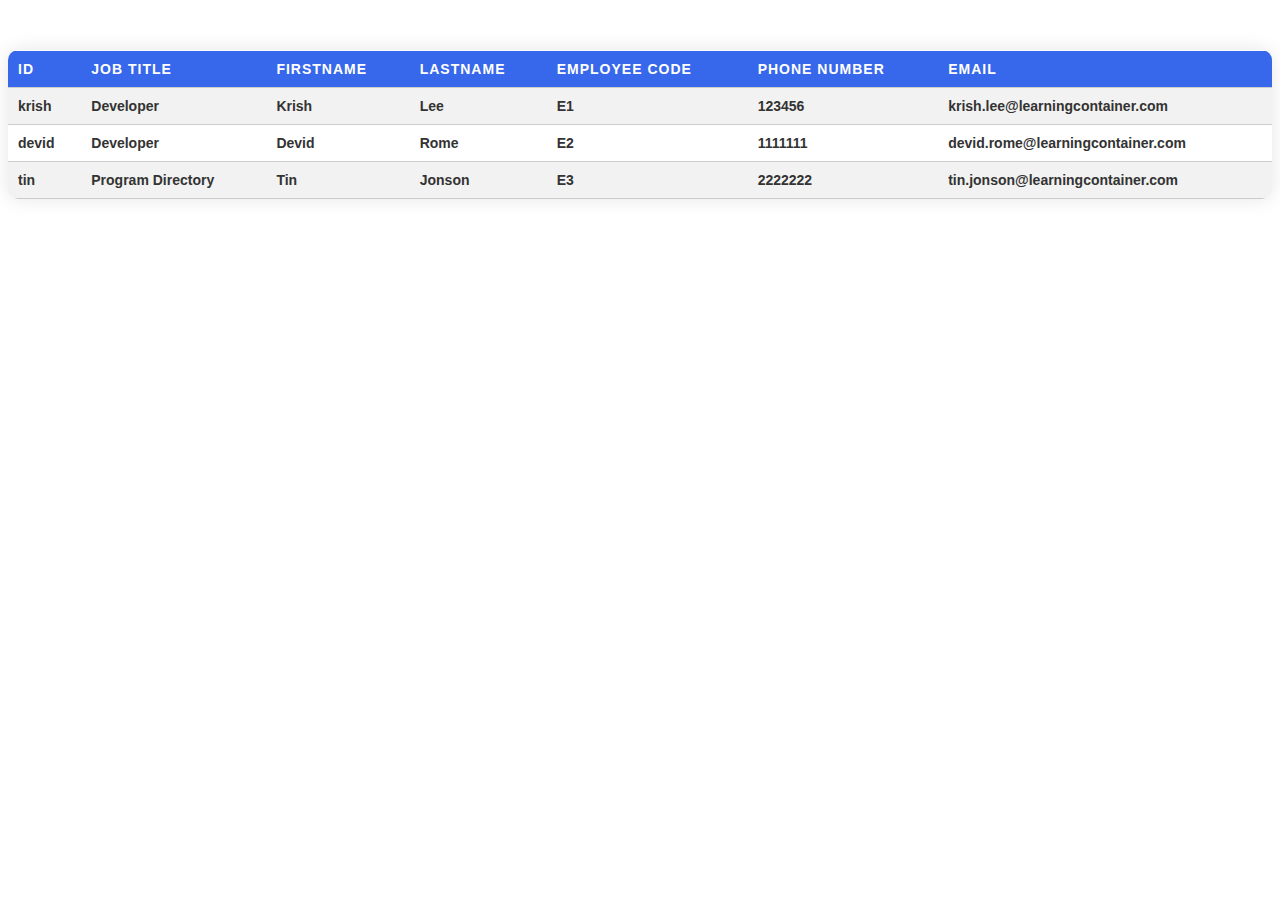
<file: JsonHw/index.html>
<!DOCTYPE html>
<html lang="en">
<head>
    <meta charset="UTF-8">
    <link rel="stylesheet" href="style.css">
    <title>Title</title>
    <script src="https://code.jquery.com/jquery-3.5.1.js"></script>

</head>
<body>
<table>
    <tr>
        <th>Id</th>
        <th>Job Title</th>
        <th>Firstname</th>
        <th>Lastname</th>
        <th>Employee Code</th>
        <th>Phone Number</th>
        <th>Email</th>
    </tr>
</table>
<script src="scipt.js"></script>
</body>
</html>
</file>
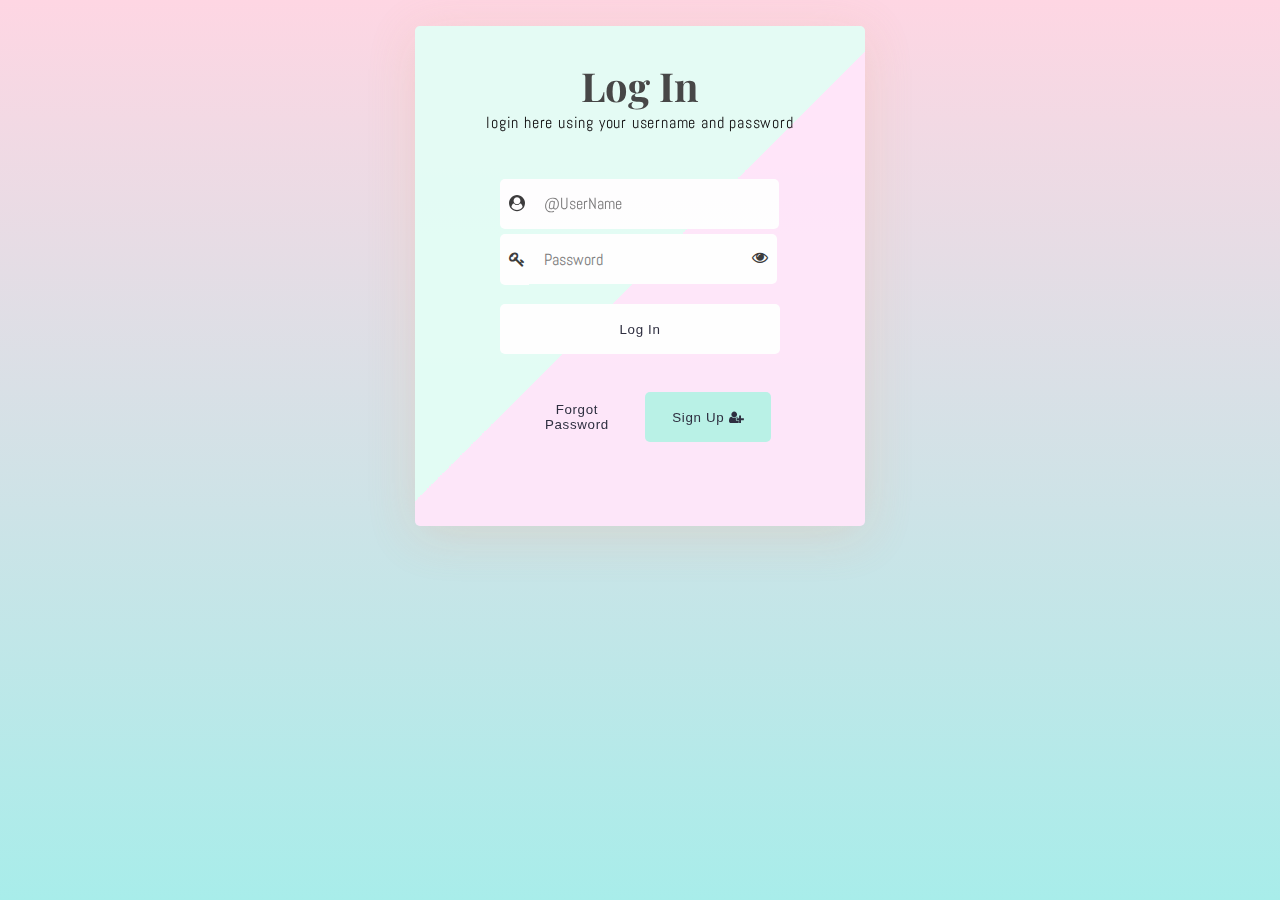
<file: LoginAndRegistr/index.html>
<!DOCTYPE html>
<html lang="en">
<head>
    <meta charset="UTF-8">
  <link rel="stylesheet" href="style.css">
    <title>Title</title>
    <link rel="stylesheet" href="https://cdnjs.cloudflare.com/ajax/libs/font-awesome/4.7.0/css/font-awesome.min.css">
</head>
<body>
<div class="overlay">
    <form>
        <!--   con = Container  for items in the form-->
        <div class="con">
            <!--     Start  header Content  -->
            <header class="head-form">
                <h2>Log In</h2>
                <!--     A welcome message or an explanation of the login form -->
                <p>login here using your username and password</p>
            </header>
            <!--     End  header Content  -->
            <br>
            <div class="field-set">

                <!--   user name -->
                <span class="input-item">
           <i class="fa fa-user-circle"></i>
         </span>
                <!--   user name Input-->
                <input class="form-input" id="txt-input" type="text" placeholder="@UserName" required>

                <br>

                <!--   Password -->

                <span class="input-item">
        <i class="fa fa-key"></i>
       </span>
                <!--   Password Input-->
                <input class="form-input" type="password" placeholder="Password" id="pwd"  name="password" required>

                <!--      Show/hide password  -->
                <span>
        <i class="fa fa-eye" aria-hidden="true"  type="button" id="eye"></i>
     </span>


                <br>
                <!--        buttons -->
                <!--      button LogIn -->
                <button id="login" class="log-in"> Log In </button>
            </div>

            <!--   other buttons -->
            <div class="other">
                <!--      Forgot Password button-->
                <button class="btn submits frgt-pass">Forgot Password</button>
                <!--     Sign Up button -->
                <button id= "signUp" class="btn submits sign-up">Sign Up
                    <!--         Sign Up font icon -->
                    <i class="fa fa-user-plus" aria-hidden="true"></i>
                </button>
                <!--      End Other the Division -->
            </div>

            <!--   End Conrainer  -->
        </div>

        <!-- End Form -->
    </form>
</div>
<script src="script.js"></script>
</body>
</html>
</file>
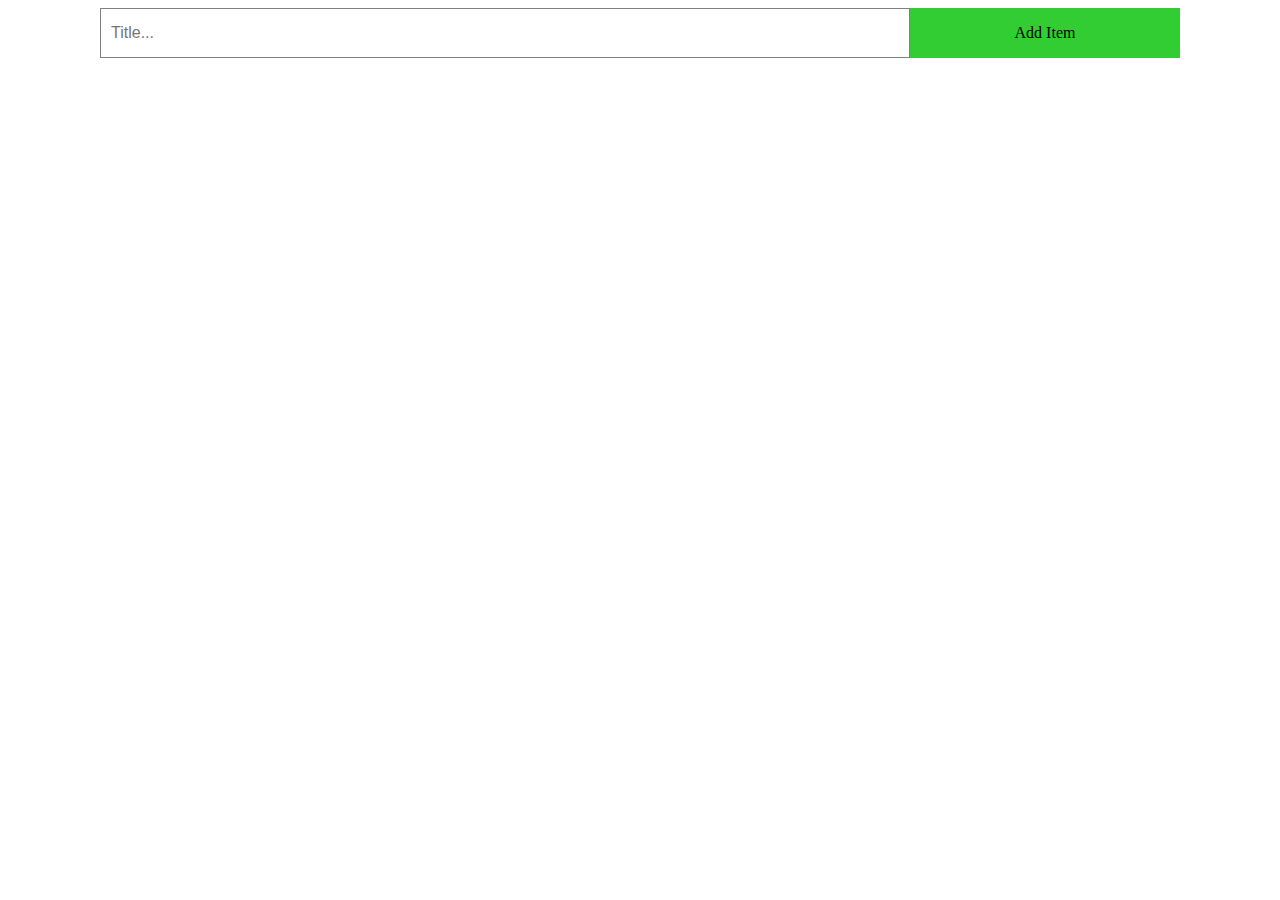
<file: ToDoList/index.html>
<!DOCTYPE html>
<html lang="en">
<head>
    <meta charset="UTF-8">
    <title>Title</title>
    <link rel="stylesheet" href="style.css">
</head>
<body>
<div class="container">
    <div id="myDIV" class="header">
            <input type="text" id="myInput" placeholder="Title...">
        <span onclick="newItem()" class="addBtn">Add Item</span>
    </div>

    <ul id="myUL">
    </ul>
</div>

<script src="script.js"></script>
</body>
</html>
</file>
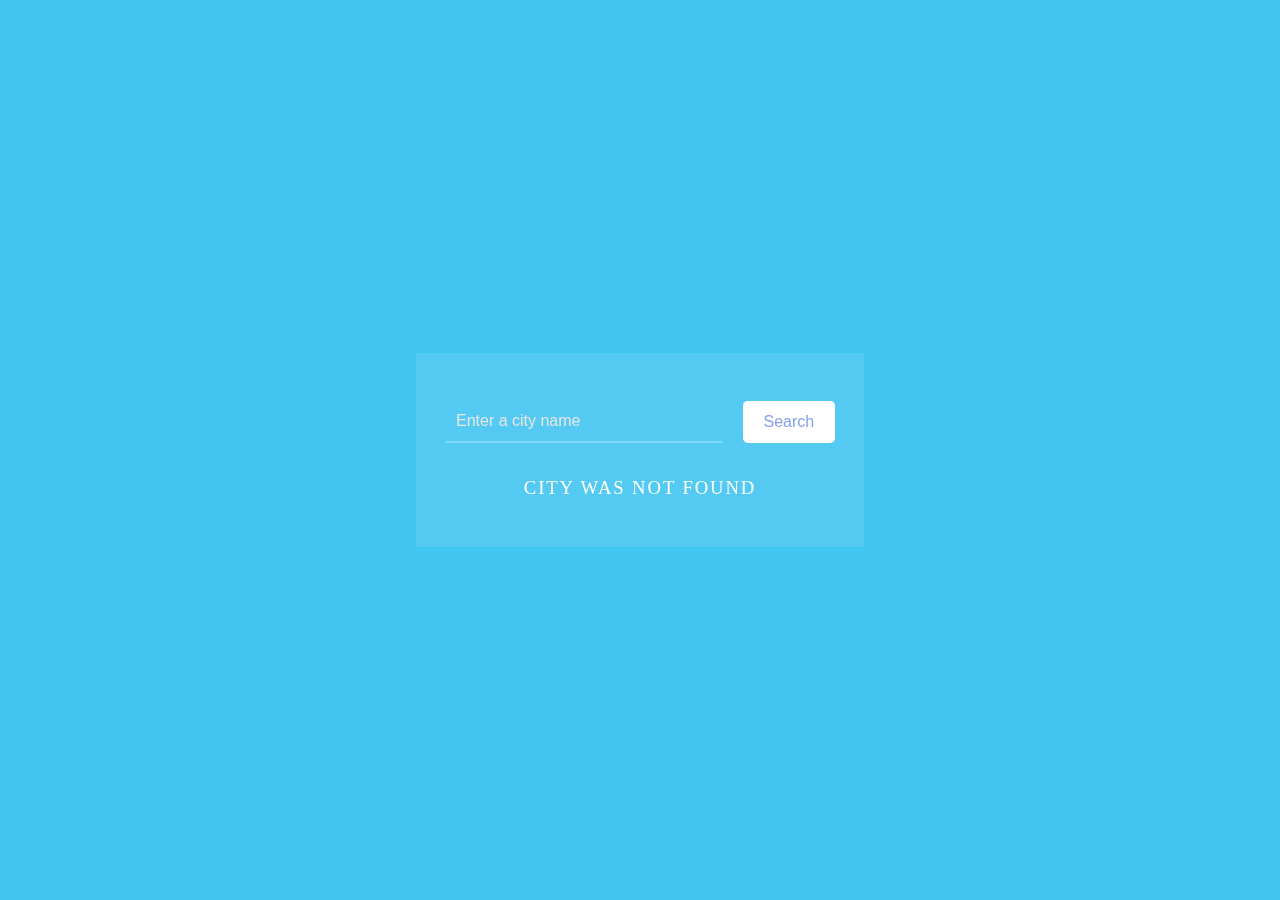
<file: WeatherApp/index.html>
<!DOCTYPE html>
<html lang="en">
<head>
    <meta name="viewport" content="width=device-width, initial-scale=1.0" />
    <title>Weather App</title>
    <link
            href="https://fonts.googleapis.com/css2?family=Poppins:wght@300;500;600&display=swap"
            rel="stylesheet"
    />
    <link rel="stylesheet" href="style.css" />

</head>
<body>
<div class="wrapper">
    <div class="container">
        <div class="search-container">
            <input
                    type="text"
                    placeholder="Enter a city name"
                    id="city"
                    value="Baku"
            />
            <button id="search-btn">Search</button>
        </div>
        <div id="result"></div>
    </div>
</div>
<script src="https://code.jquery.com/jquery-3.6.0.min.js"></script>
<script src="script.js"></script>

</body>
</html>
</file>
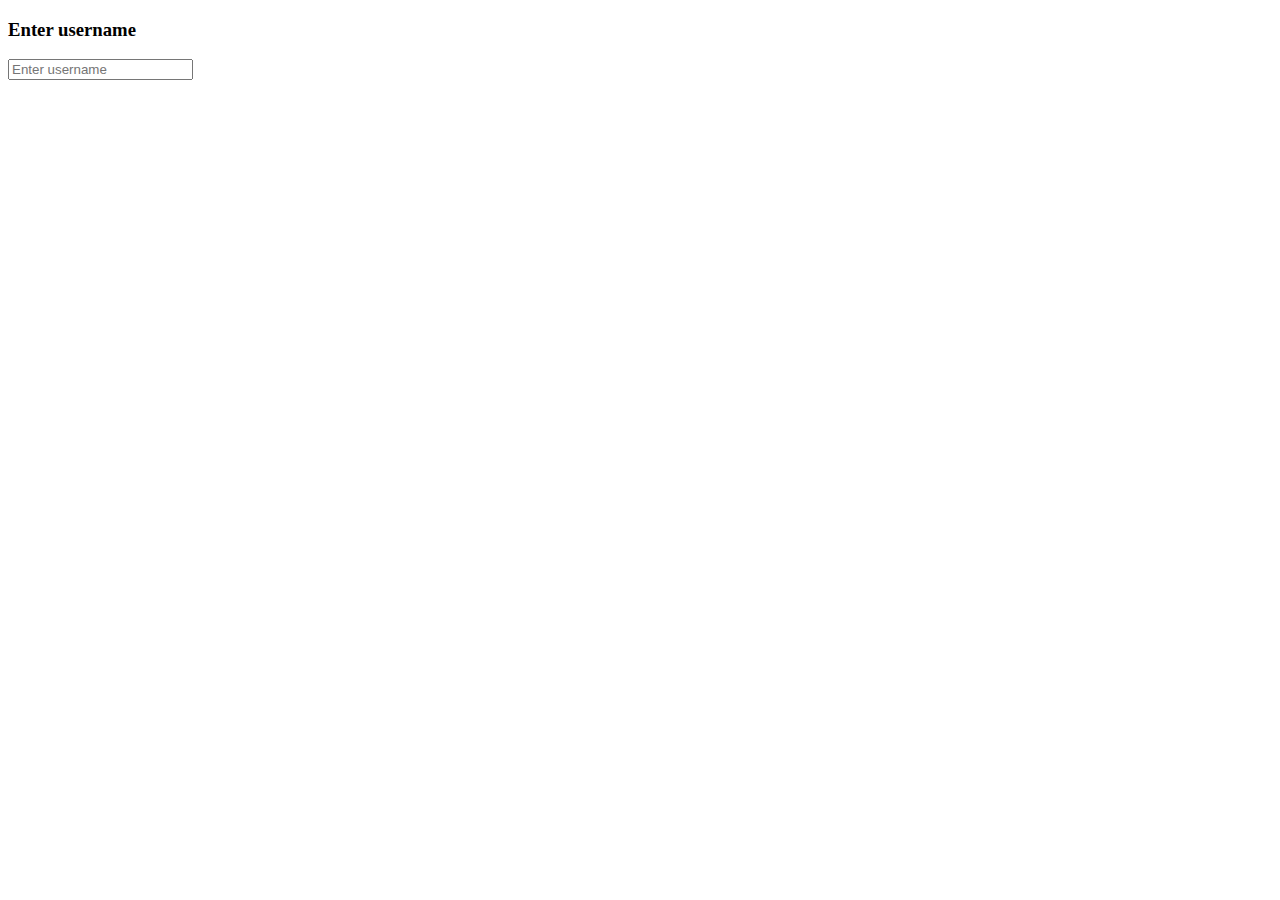
<file: Hw6/task1/index.html>
<!DOCTYPE html>
<html lang="en">
<head>
    <title>Document</title>
</head>
<body>
<h3>Enter username</h3>
<input type="text" id="input" placeholder="Enter username">
<script src="./script.js"></script>
</body>
</html>
</file>
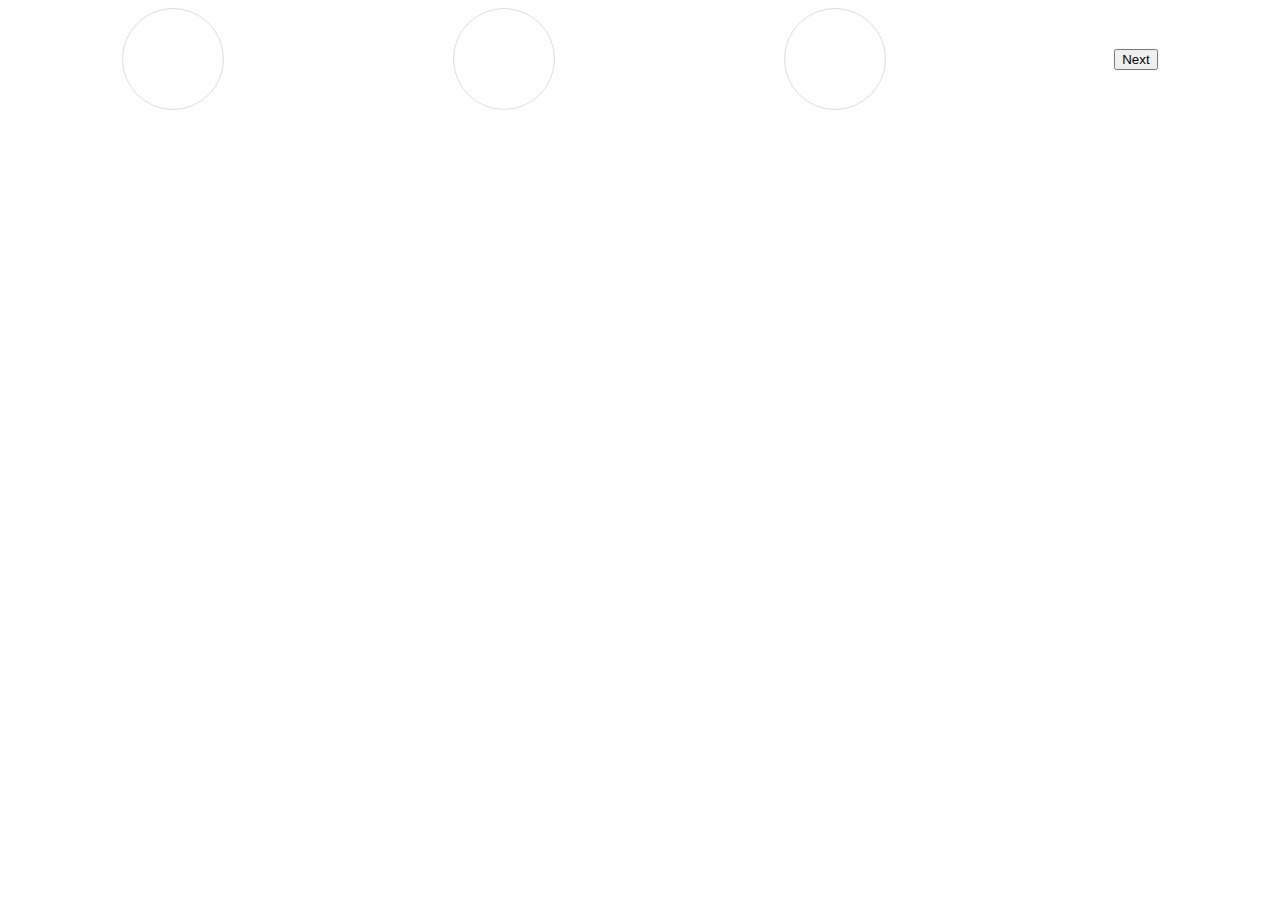
<file: Hw6/task4/index.html>
<!DOCTYPE html>
<html lang="en">
<head>
    <meta charset="UTF-8">
    <title>Title</title>
    <link rel="stylesheet" href="style.css">
</head>
<body>
<div class="box">
    <div  id="first" class="round"></div>
    <div id="second" class="round"></div>
    <div id="third" class="round"></div>
    <button onclick="light()" >Next</button>
</div>
<script src="script.js"></script>
</body>
</html>
</file>
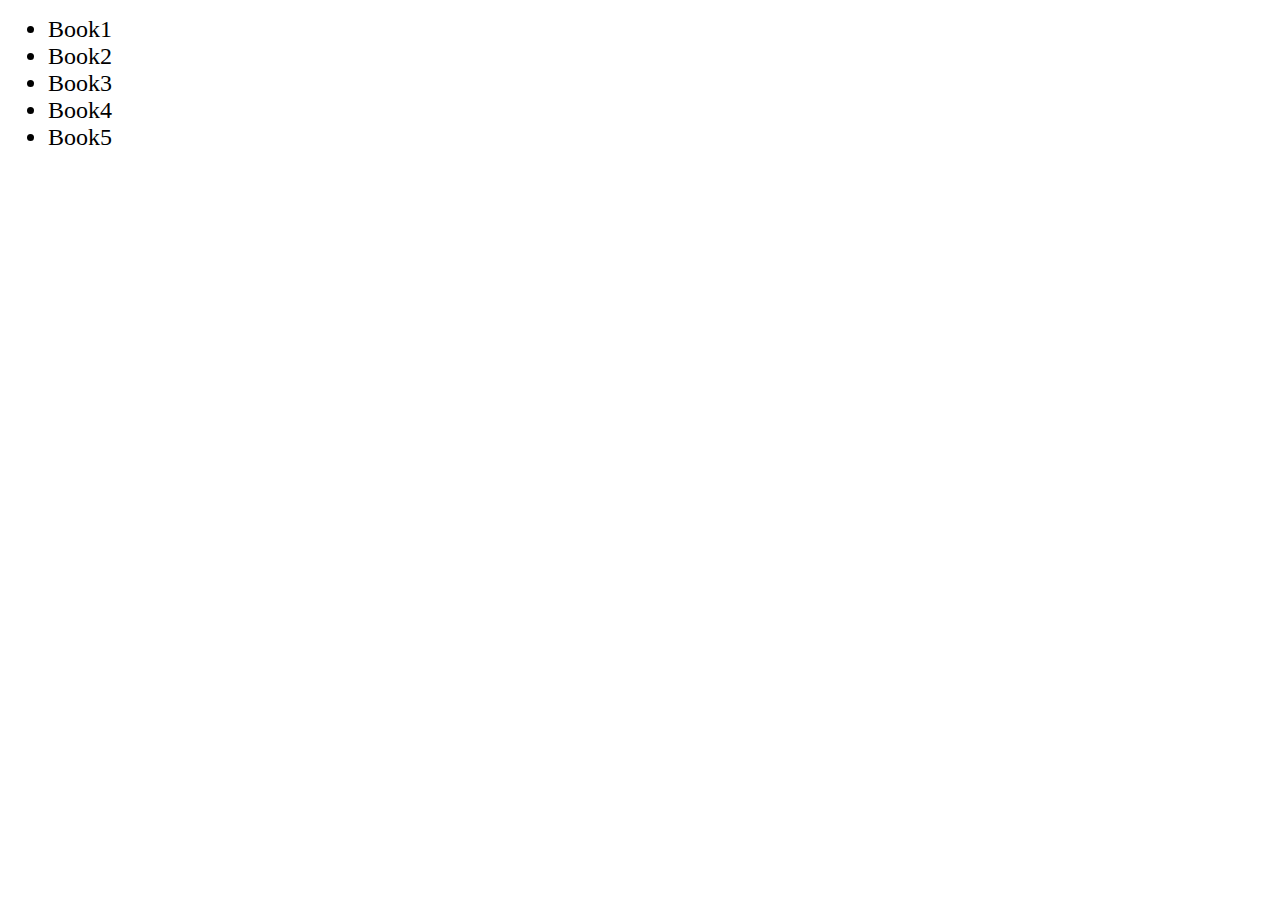
<file: Hw6/task5/index.html>
<!DOCTYPE html>
<html lang="en">
<head>
    <meta charset="UTF-8">
    <title>Title</title>
    <link rel="stylesheet" href="style.css">
</head>
<body>
<ul class="bookList">
    <li>Book1</li>
    <li>Book2</li>
    <li>Book3</li>
    <li>Book4</li>
    <li>Book5</li>
</ul>
<script src="script.js"></script>
</body>
</html>
</file>
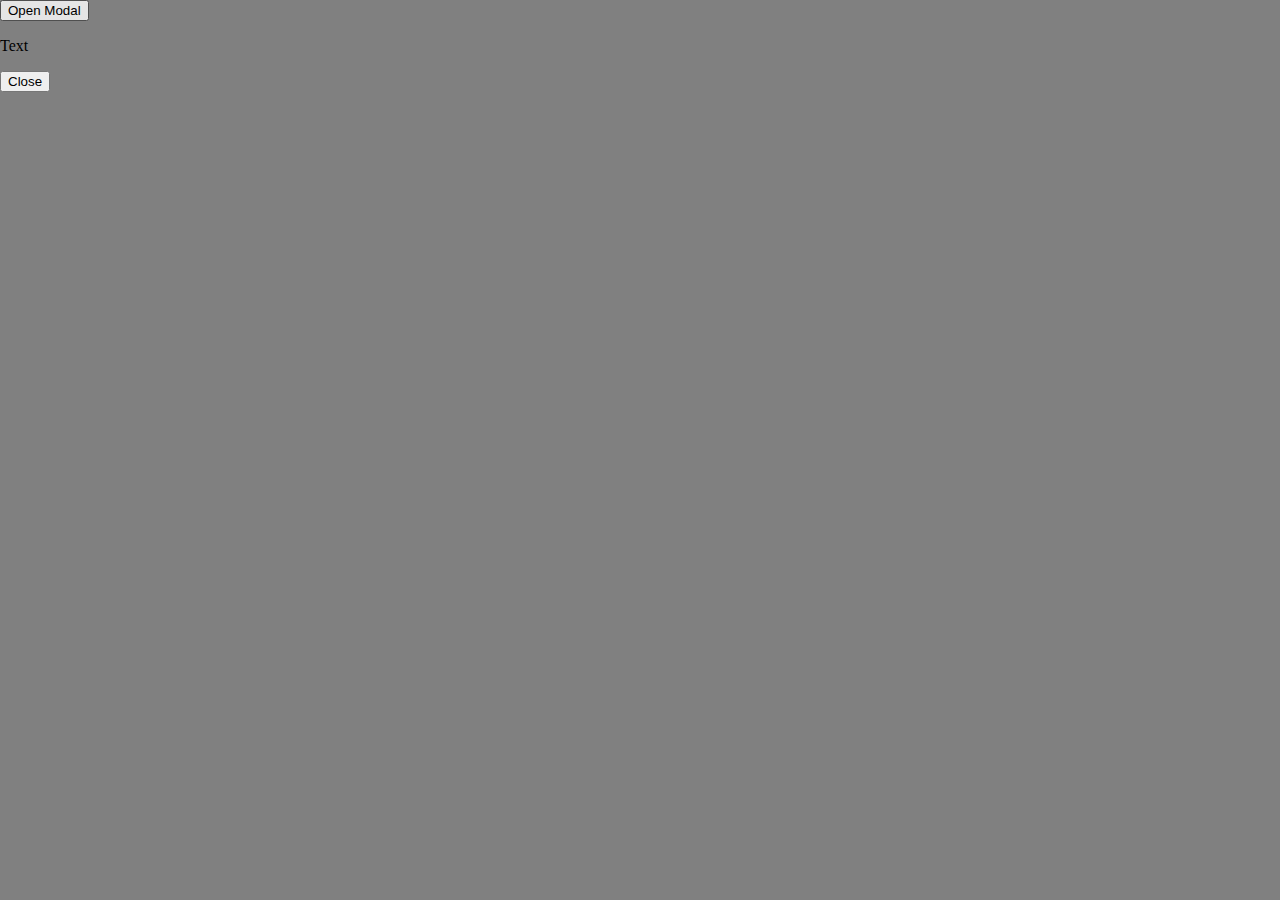
<file: Hw6/task2/index2.html>
<!DOCTYPE html>
<html lang="en">
<head>
    <meta charset="UTF-8">
    <title>Title</title>
    <link rel="stylesheet" href="./style.css">
</head>
<body>

<button id="open">Open Modal</button>
<div id="modal" >
        <p>Text</p>
        <button id="close">Close</button>
</div>
<script src="./script.js"></script>
</body>
</html>
</file>
<file: JsonHw/style.css>
table {
    border-collapse: collapse;
    width: 100%;
    color: #333;
    font-family: Arial, sans-serif;
    font-size: 14px;
    text-align: left;
    border-radius: 10px;
    overflow: hidden;
    box-shadow: 0 0 20px rgba(0, 0, 0, 0.1);
    margin: auto;
    margin-top: 50px;
    margin-bottom: 50px;
}
table td {
    background-color: #fff;
    padding: 10px;
    border-bottom: 1px solid #ccc;
    font-weight: bold;
}
table th {
    background-color: #3768ec;
    color: #fff;
    font-weight: bold;
    padding: 10px;
    text-transform: uppercase;
    letter-spacing: 1px;
    border-top: 1px solid #fff;
    border-bottom: 1px solid #ccc;
}
table tr:nth-child(even) td {
    background-color: #f2f2f2;
}

table tr:hover td {
    background-color: #cce6ff;
}
</file>
<file: LoginAndRegistr/style.css>
/* Fonts Form Google Font ::- https://fonts.google.com/  -:: */
@import url('https://fonts.googleapis.com/css?family=Abel|Abril+Fatface|Alegreya|Arima+Madurai|Dancing+Script|Dosis|Merriweather|Oleo+Script|Overlock|PT+Serif|Pacifico|Playball|Playfair+Display|Share|Unica+One|Vibur');
/* End Fonts */
/* Start Global rules */
* {
    padding: 0;
    margin: 0;
    box-sizing: border-box;
}
/* End Global rules */

/* Start body rules */
body {
    background-image: linear-gradient(-225deg, #E3FDF5 0%, #FFE6FA 100%);
    background-image: linear-gradient(to top, #a8edea 0%, #fed6e3 100%);
    background-attachment: fixed;
    background-repeat: no-repeat;

    font-family: 'Vibur', cursive;
    /*   the main font */
    font-family: 'Abel', sans-serif;
    opacity: .95;
    /* background-image: linear-gradient(to top, #d9afd9 0%, #97d9e1 100%); */
}



/* |||||||||||||||||||||||||||||||||||||||||||||*/
/* //////////////////////////////////////////// */




/* End body rules */

/* Start form  attributes */
form {
    width: 450px;
    min-height: 500px;
    height: auto;
    border-radius: 5px;
    margin: 2% auto;
    box-shadow: 0 9px 50px hsla(20, 67%, 75%, 0.31);
    padding: 2%;
    background-image: linear-gradient(-225deg, #E3FDF5 50%, #FFE6FA 50%);
}
/* form Container */
form .con {
    display: -webkit-flex;
    display: flex;

    -webkit-justify-content: space-around;
    justify-content: space-around;

    -webkit-flex-wrap: wrap;
    flex-wrap: wrap;

    margin: 0 auto;
}

/* the header form form */
header {
    margin: 2% auto 10% auto;
    text-align: center;
}
/* Login title form form */
header h2 {
    font-size: 250%;
    font-family: 'Playfair Display', serif;
    color: #3e403f;
}
/*  A welcome message or an explanation of the login form */
header p {letter-spacing: 0.05em;}



/* //////////////////////////////////////////// */
/* //////////////////////////////////////////// */


.input-item {
    background: #fff;
    color: #333;
    padding: 14.5px 0px 15px 9px;
    border-radius: 5px 0px 0px 5px;
}



/* Show/hide password Font Icon */
#eye {
    background: #fff;
    color: #333;

    margin: 5.9px 0 0 0;
    margin-left: -20px;
    padding: 15px 9px 19px 0px;
    border-radius: 0px 5px 5px 0px;

    float: right;
    position: relative;
    right: 1%;
    top: -.2%;
    z-index: 5;

    cursor: pointer;
}
/* inputs form  */
input[class="form-input"]{
    width: 240px;
    height: 50px;

    margin-top: 2%;
    padding: 15px;

    font-size: 16px;
    font-family: 'Abel', sans-serif;
    color: #5E6472;

    outline: none;
    border: none;

    border-radius: 0px 5px 5px 0px;
    transition: 0.2s linear;

}
input[id="txt-input"] {width: 250px;}
/* focus  */
input:focus {
    transform: translateX(-2px);
    border-radius: 5px;
}

/* //////////////////////////////////////////// */
/* //////////////////////////////////////////// */

/* input[type="text"] {min-width: 250px;} */
/* buttons  */
button {
    display: inline-block;
    color: #252537;

    width: 280px;
    height: 50px;

    padding: 0 20px;
    background: #fff;
    border-radius: 5px;

    outline: none;
    border: none;

    cursor: pointer;
    text-align: center;
    transition: all 0.2s linear;

    margin: 7% auto;
    letter-spacing: 0.05em;
}
/* Submits */
.submits {
    width: 48%;
    display: inline-block;
    float: left;
    margin-left: 2%;
}

/*       Forgot Password button FAF3DD  */
.frgt-pass {background: transparent;}

/*     Sign Up button  */
.sign-up {background: #B8F2E6;}


/* buttons hover */
button:hover {
    transform: translatey(3px);
    box-shadow: none;
}

/* buttons hover Animation */
button:hover {
    animation: ani9 0.4s ease-in-out infinite alternate;
}
@keyframes ani9 {
    0% {
        transform: translateY(3px);
    }
    100% {
        transform: translateY(5px);
    }
}
</file>
<file: ToDoList/style.css>
*{
    font-size: 16px;
    box-sizing: border-box;
}
.container{
    width: 1080px;
    height: auto;
    margin: 0 auto;
}
.header{
    display: flex;
    justify-content: flex-start;
    align-items: center;
    width: 100%;
    background-color: limegreen;
    height: 50px;
}
#myInput{
    width: 75%;
    height: 50px;
    border: 1px solid grey;
    padding-left: 10px;

}
.addBtn{
    width: 25%;
    height: 50px;
    text-align: center;
    display: flex;
    align-items: center;
    justify-content: center;
}
ul{
    margin: 0;
    padding-left: 0;
}
ul li {
    position: relative;
    cursor: pointer;
    padding: 12px 8px 12px 40px;
    list-style-type: none;
    background: #eee;
    font-size: 18px;
    transition: 0.2s;
    user-select: none;
}

ul li:hover {
    background: #ddd;
}
.close {
    position: absolute;
    right: 0;
    top: 0;
    padding: 12px 16px 12px 16px;
}

.close:hover {
    background-color: #f44336;
    color: white;
}
ul li.checked {
    background: #888;
    color: #fff;
    text-decoration: line-through;
}

ul li.checked::before {
    content: '';
    position: absolute;
    border-color: #fff;
    border-style: solid;
    border-width: 0 2px 2px 0;
    top: 10px;
    left: 16px;
    transform: rotate(45deg);
    height: 15px;
    width: 7px;
}
</file>
<file: WeatherApp/style.css>
* {
    padding: 0;
    margin: 0;
    box-sizing: border-box;
}
:root {
    --white: #ffffff;
    --off-white: #e5e5e5;
    --transp-white-1: rgba(255, 255, 255, 0.25);
    --transp-white-2: rgba(255, 255, 255, 0.1);
    --blue-1: #62b8f5;
    --blue-2: #84a1ef;
    --shadow: rgba(3, 46, 87, 0.2);
}
body {
    height: 100vh;
    background-color: #41c5f1;
}
.wrapper {
    font-size: 16px;
    width: 90vw;
    max-width: 28em;
    position: absolute;
    transform: translate(-50%, -50%);
    top: 50%;
    left: 50%;
}
.container {
    width: 100%;
    background: var(--transp-white-2);
    backdrop-filter: blur(10px);
    padding: 3em 1.8em;
    text-align: center;
}

.search-container {
    font-size: 1em;
    display: grid;
    grid-template-columns: 9fr 3fr;
    gap: 1.25em;
}
.search-container input,
.search-container button {
    outline: none;
    font-size: 1em;
    border: none;
}
.search-container input {
    padding: 0.7em;
    background-color: transparent;
    border-bottom: 2px solid var(--transp-white-1);
    color: var(--white);
    font-weight: 300;
}
.search-container input::placeholder {
    color: var(--off-white);
}
.search-container input:focus {
    border-color: var(--white);
}
.search-container button {
    color: var(--blue-2);
    background-color: var(--white);
    border-radius: 0.3em;
}
#result h2 {
    color: var(--white);
    text-transform: uppercase;
    letter-spacing: 0.18em;
    font-weight: 600;
    margin: 1.25em 0;
}
.weather,
.desc {
    color: var(--off-white);
    text-transform: uppercase;
    letter-spacing: 0.2em;
    font-size: 0.9em;
    font-weight: 500;
    line-height: 2em;
}
.weather {
    margin-top: -0.7em;
}
#result img {
    margin: 0.6em 0 0 0;
    width: 6.2em;
    filter: drop-shadow(0 1.8em 3.7em var(--shadow));
}
#result h1 {
    font-size: 4em;
    margin: 0.3em 0 0.7em 0;
    line-height: 0;
    font-weight: 400;
    color: var(--white);
}
.temp-container {
    display: flex;
    justify-content: center;
}
.temp-container div {
    padding: 0.3em 1em;
}
.temp-container div:first-child {
    border-right: 1px solid var(--transp-white-1);
}
.temp-container .title {
    font-weight: 600;
    color: var(--white);
}
.temp-container .temp {
    font-weight: 300;
    color: var(--off-white);
}
.msg {
    margin-top: 1.8em;
    color: var(--white);
    font-weight: 500;
    text-transform: uppercase;
    letter-spacing: 0.1em;
}
</file>
<file: Hw6/task4/style.css>
.box{
    display: flex;
    justify-content: space-around;
    align-items: center;
}
.round{
    width: 100px;
    height: 100px;
    border: 1px solid #ddd;
    border-radius: 50%;
}
</file>
<file: Hw6/task5/style.css>
.bookList li {
    cursor: pointer;
    font-size: 24px;
}

.selected {
    color: orange;
}
</file>
<file: Hw6/task2/style.css>
body{
    padding: 0;
    margin: 0 auto;
    background-color: grey;
}

#myModal {
    display: none;
    position: absolute;
    left: 100px;
    top: 100px;
    width: 100px;
    height: 100px;
    background-color: whitesmoke;
}

#closeModal {
    cursor: pointer;
    margin-left: 20px;
}
</file>
